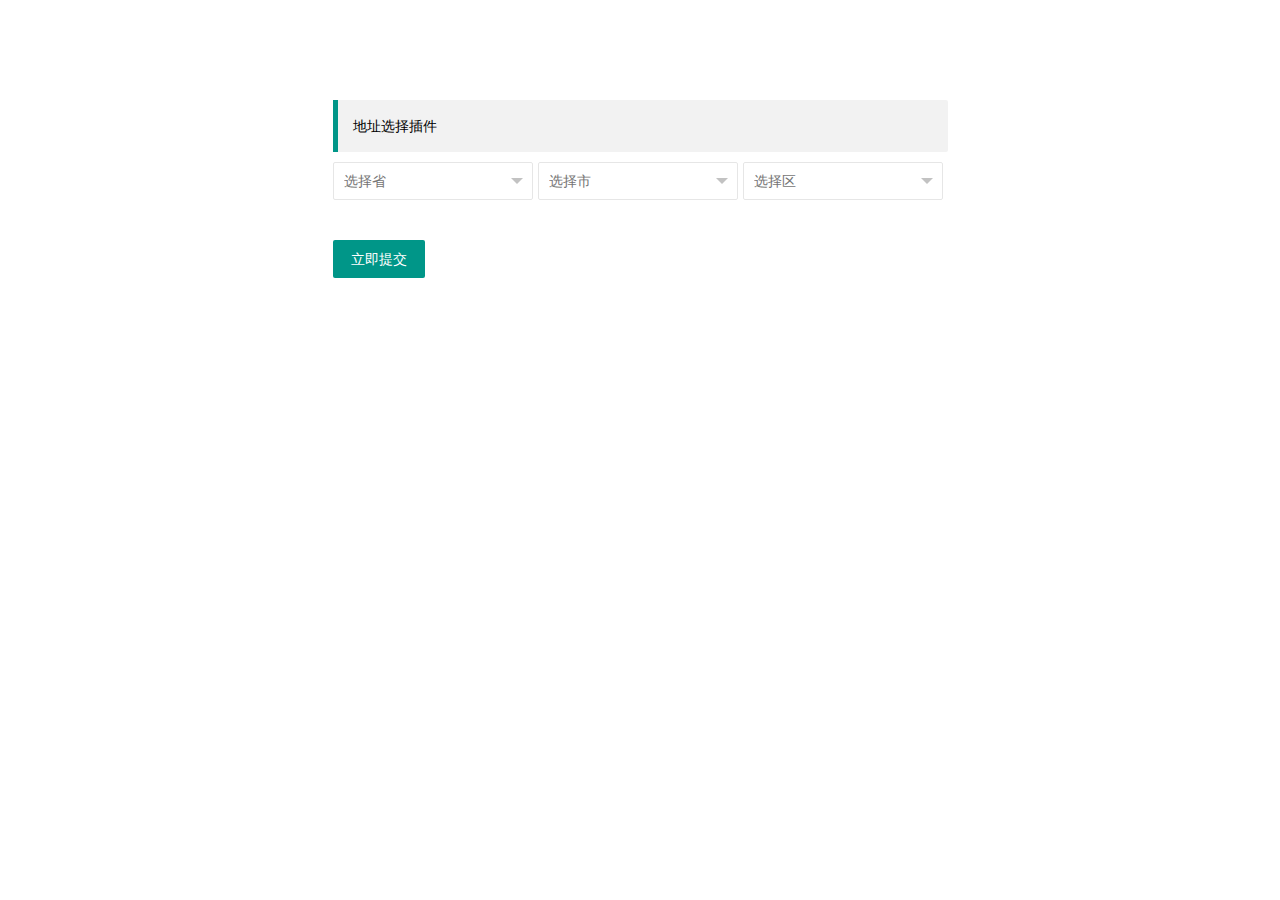
<file: target/classes/templates/hellow.html>
<!DOCTYPE html>
<html>
<head>
<meta charset="UTF-8"/>
<title>Insert title here</title>
<link rel="stylesheet" href="../static/layui/css/layui.css"
	th:href="@{/layui/css/layui.css}" />
<script type="text/javascript" src="../static/layui/layui.js"
	th:src="@{/layui/layui.js}"></script>
<script type="text/javascript" src="../static/layui/jquery.min.js"
	th:src="@{/layui/jquery.min.js}"></script>
</head>
<body>
	<div class="layui-fluid">
		<div class="layui-row layui-col-space20">
			<div class="layui-col-md3"></div>
			<div class="layui-col-md6">
				<blockquote class="layui-elem-quote" style="margin-top: 100px;">地址选择插件</blockquote>
				<!-- 地址选择插件 start -->
				<form class="layui-form">
					<div class="layui-row">
						<div class="layui-col-sm4">
							<div class="layui-inline layui-select-default" style="width: 200px;">
								<select name="province" data-area="选择省" lay-filter="province">
									<option value="">选择省</option>
								</select> 
							</div>
						</div>
						<div class="layui-col-sm4">
							<div class="layui-inline layui-select-default" style="width: 200px;">
								<select name="city" data-area="广州市" lay-filter="city">
									<option value="">选择市</option>
								</select> 
							</div>
						</div>
						<div class="layui-col-sm4">
							<div class="layui-inline layui-select-default" style="width: 200px;">
								<select name="district" data-area="天河区" lay-filter="district">
									<option value="">选择区</option>
								</select> 
							</div>
						</div>
					</div>
					<p style="margin-top: 40px;"><button class="layui-btn" lay-submit lay-filter="formDemo">立即提交</button></p>
				</form>
				<!-- 地址选择插件 end -->
			</div>
			<div class="layui-col-md3"></div>
		</div>
	</div>
	<script type="text/javascript" src="../static/picker/city-picker.js" th:src="@{/picker/city-picker.js}"></script>
	<script type="text/javascript">
		//config的设置是全局的
		layui.config({
			base: '../static/picker/' //假设这是你存放拓展模块的根目录
		}).extend({ //设定模块别名
			common: 'common' //如果 common.js 是在根目录，也可以不用设定别名
		});

		layui.use(['form', 'common'], function(){
			var common = layui.common,
				form = layui.form;
			//do something...
			//三级地址联动
			common.showCity('province', 'city', 'district');

			//监听提交
			form.on('submit(formDemo)', function(data){
				var resData = data.field,
					province = resData.province,
					city = resData.city,
					district = resData.district;

				console.log(province, city, district)

				// 通过地址code码获取地址名称
				var address = common.getCity({
					province, 
					city,
					district
				});
				console.log(address);
				return false;
			});
			
		});
	</script>
</body>
</html>
</file>
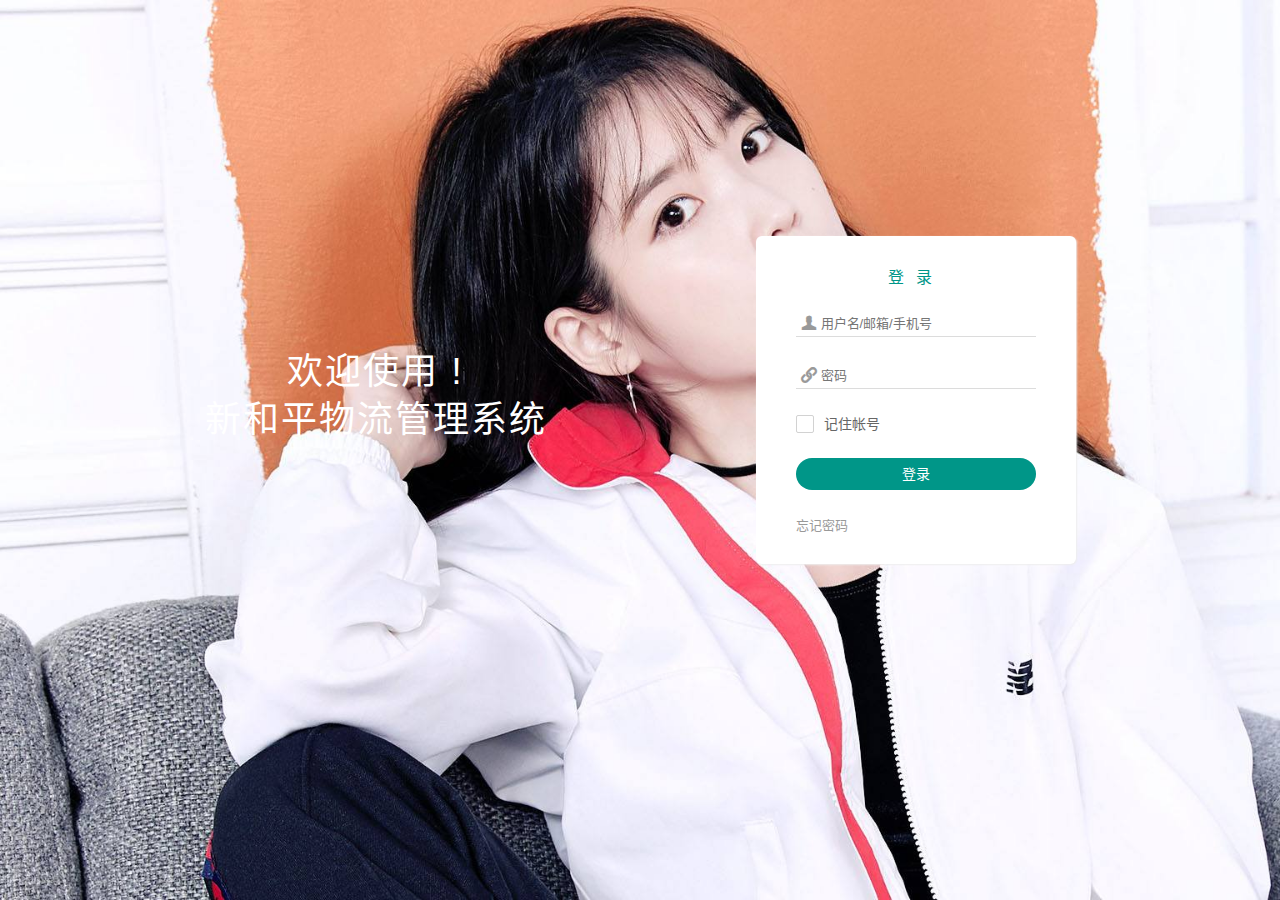
<file: target/classes/templates/login.html>
<!DOCTYPE html>
<html lang="ZH-cn">

<head>
  <meta charset="UTF-8"/>
  <meta name="viewport" content="width=device-width, initial-scale=1.0"/>
  <meta http-equiv="X-UA-Compatible" content="ie=edge"/>
  <title>登录页面</title>
  <link rel="stylesheet" href="../static/css/login.css" th:href="@{/css/login.css}"/>
</head>

<body>
  <div class="kit-login">
    <div class="kit-login-bg"></div>
    <div class="kit-login-wapper">
      <h2 class="kit-login-slogan">欢迎使用 !<br/> 新和平物流管理系统</h2>
      <div class="kit-login-form">
        <h4 class="kit-login-title">登录</h4>
        <form class="layui-form" action="/ym/loginCheck" method="post">
          <div class="kit-login-row">
            <div class="kit-login-col">
              <i class="layui-icon">&#xe612;</i>
              <span class="kit-login-input">
                <input type="text" name="username" lay-verify="required" placeholder="用户名/邮箱/手机号" />
              </span>
            </div>
            <div class="kit-login-col"></div>
          </div>
          <div class="kit-login-row">
            <div class="kit-login-col">
              <i class="layui-icon">&#xe64c;</i>
              <span class="kit-login-input">
                <input type="password" name="password" lay-verify="required" placeholder="密码" />
              </span>
            </div>
            <div class="kit-login-col"></div>
          </div>
          <div class="kit-login-row">
            <div class="kit-login-col">
              <input type="checkbox" name="rememberMe" title="记住帐号" lay-skin="primary"/>
            </div>
          </div>
          <div class="kit-login-row">
            <button class="layui-btn kit-login-btn" lay-submit="submit" lay-filter="login_hash">登录</button>
          </div>
          <div class="kit-login-row" style="margin-bottom:0;">
            <a href="javascript:;" style="color: rgb(153, 153, 153); text-decoration: none; font-size: 13px;" id="forgot">忘记密码</a>
          </div>
        </form>
      </div>
    </div>
  </div>
</body>
<link rel="stylesheet" type="text/css" href="../static/layui/css/layui.css" th:href="@{/layui/css/layui.css}"/>
  <script type="text/javascript" src="../static/layui/layui.js" th:src="@{/layui/layui.js}"></script>
  <script type="text/javascript">
    layui.use(['layer', 'form'], function() {
      var form = layui.form,
        $ = layui.jquery;

      $('#forgot').on('click', function() {
        layer.msg('请联系管理员.');
      });
      //监听提交
      /* form.on('submit(login_hash)', function(data) {
        layer.msg(JSON.stringify(data.field));
        setTimeout(function(){
            location.href='/member/loginCheck';
        },1000);
        return false;
      }); */
    });
  </script>
</html>
</file>
